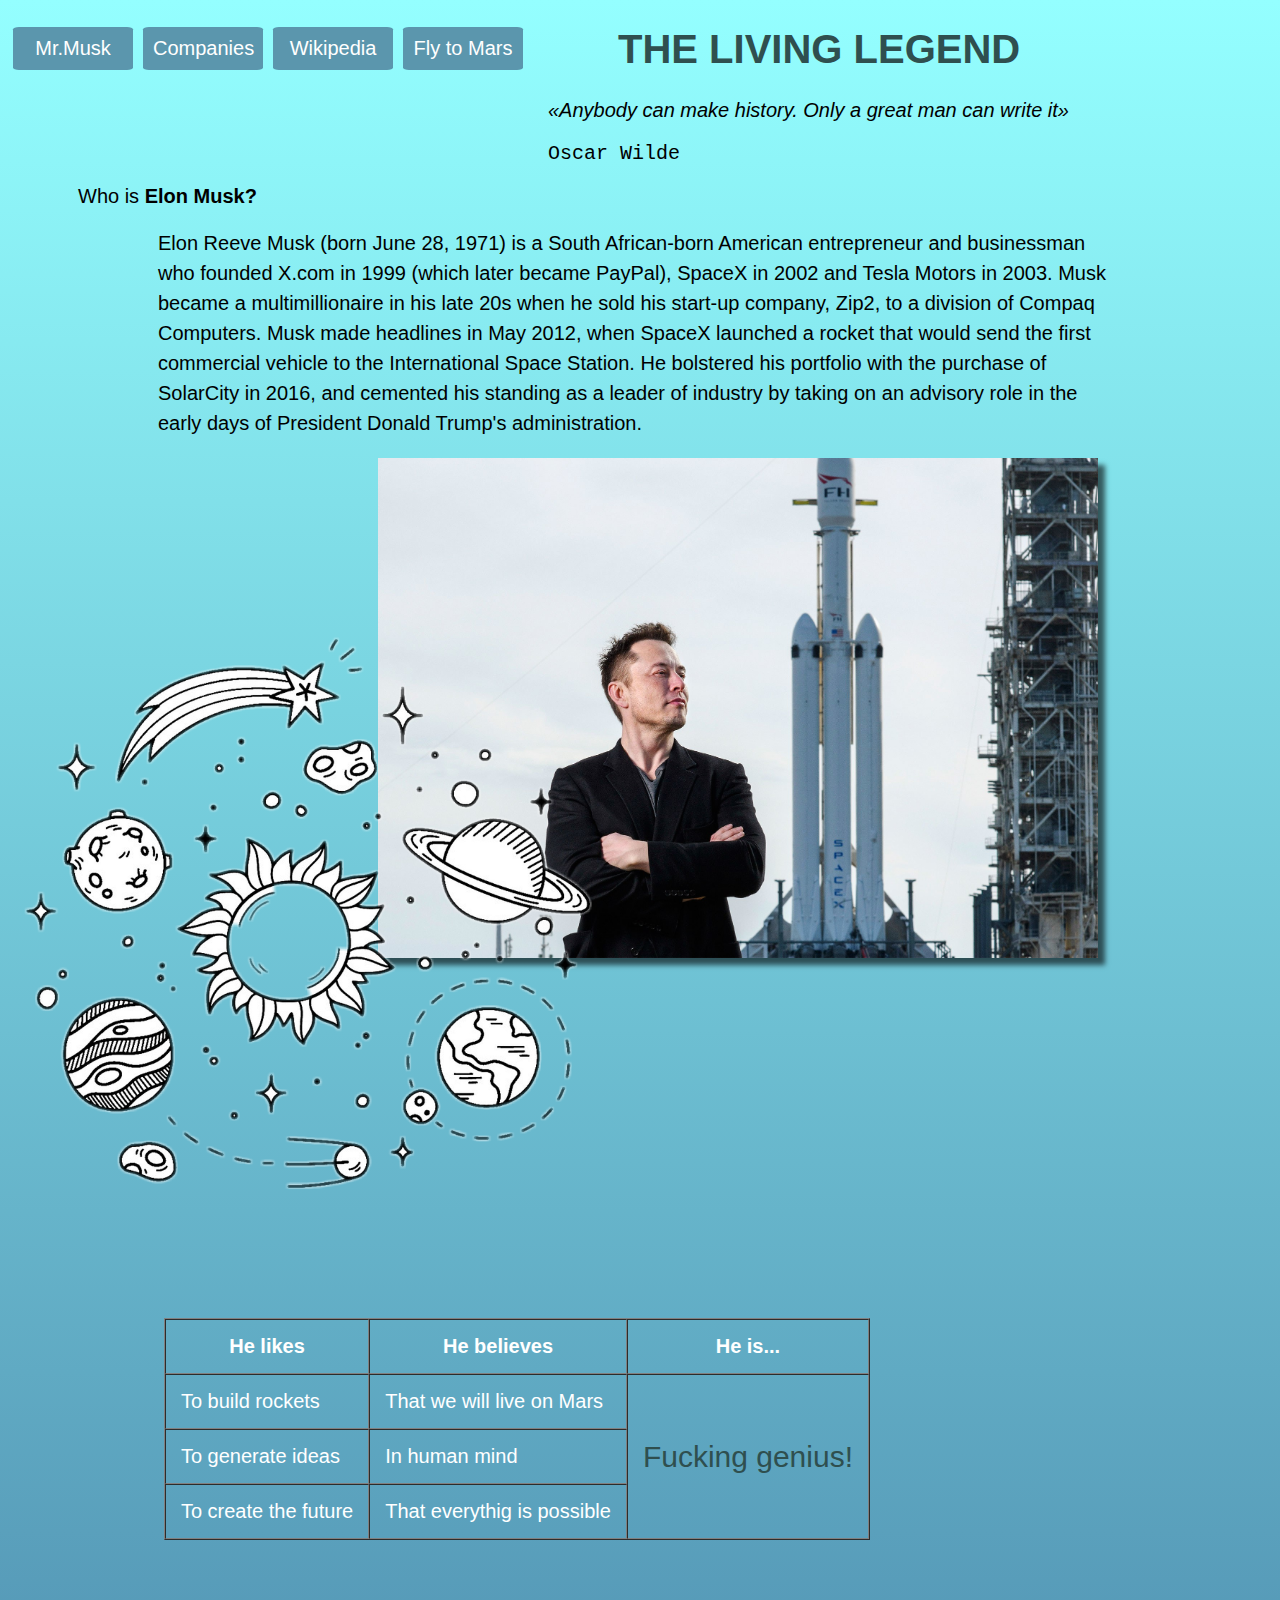
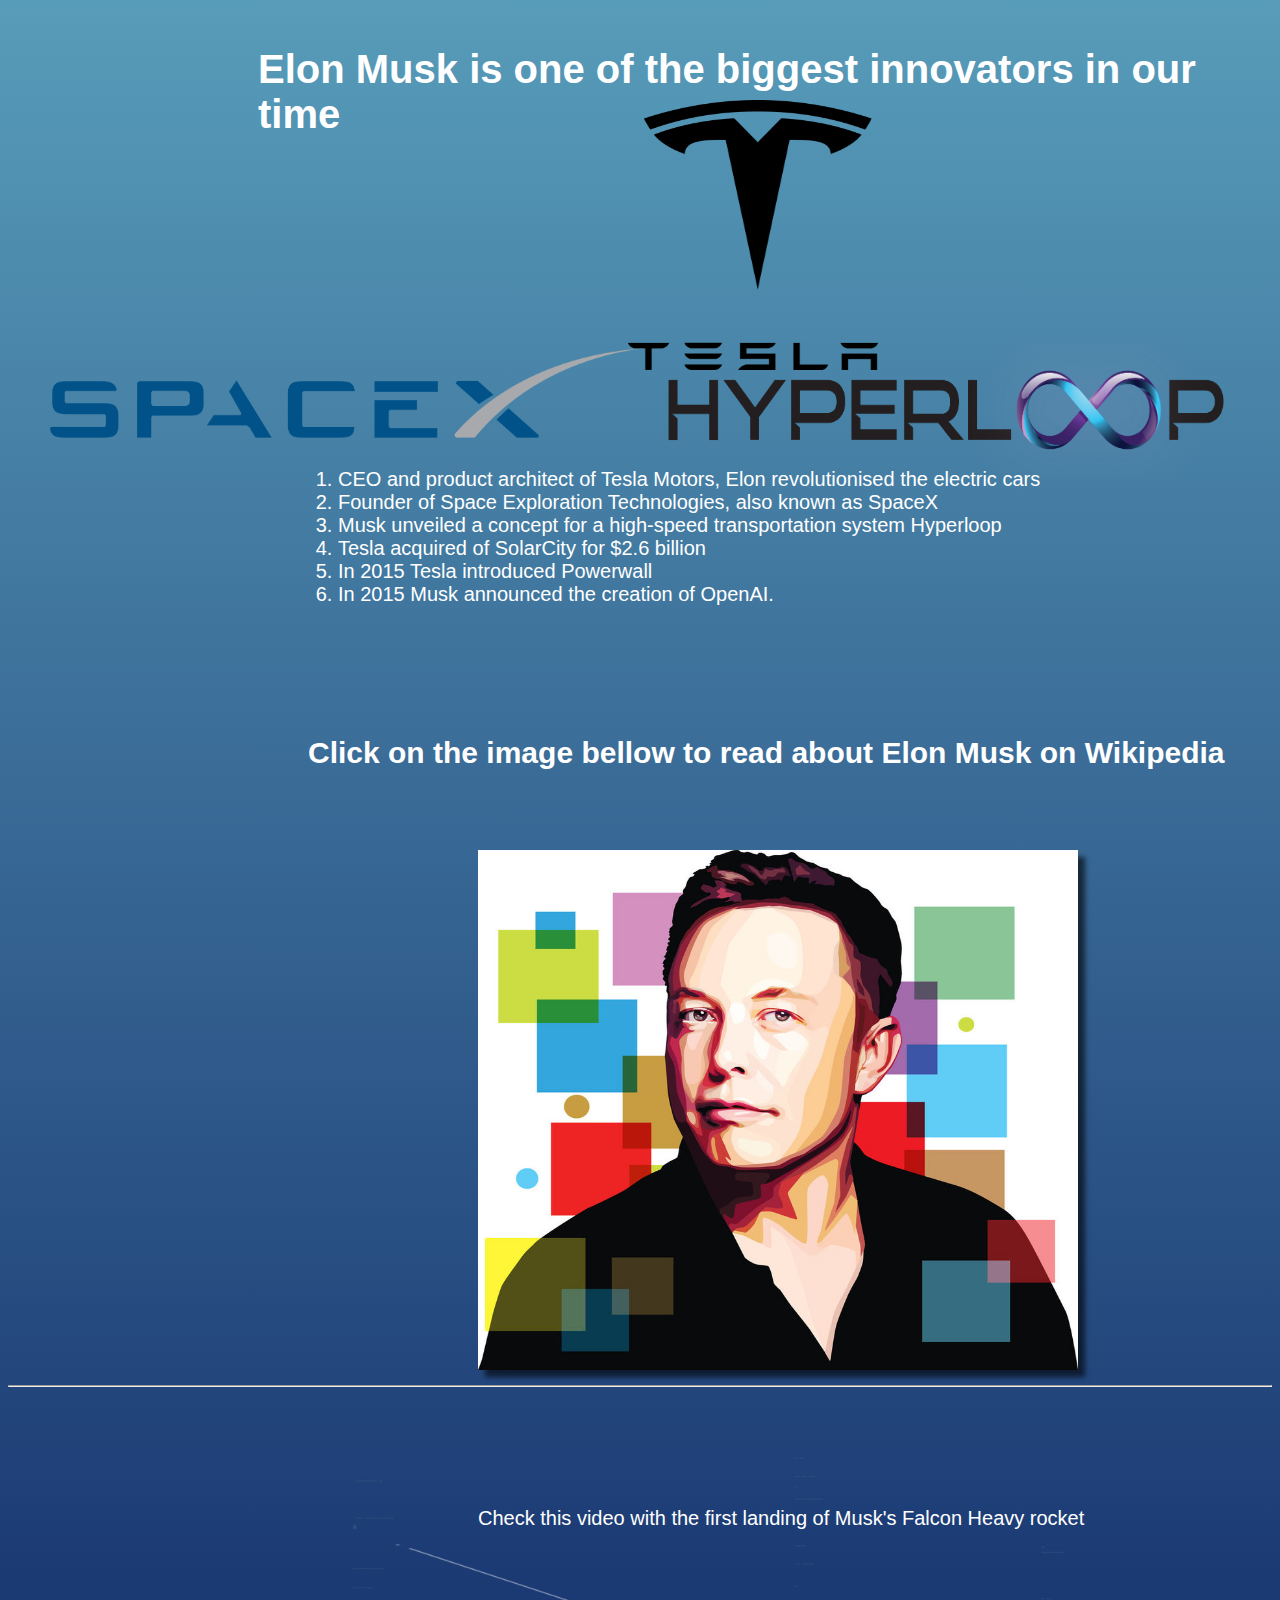
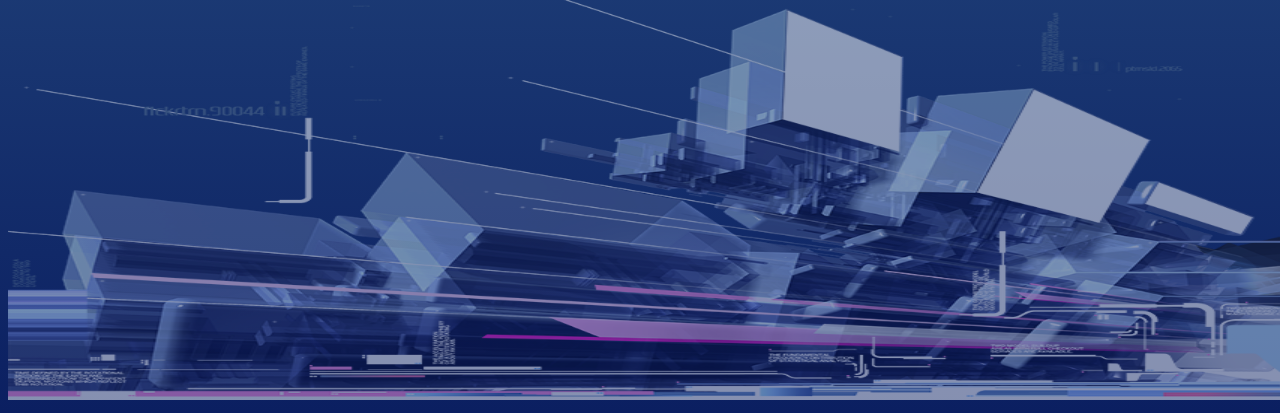
<file: index.html>
<!DOCTYPE html>
<html lang="en">
<head>
    <meta charset="UTF-8">
    <meta name="viewport" content="width=device-width, initial-scale=1.0">
    <meta http-equiv="X-UA-Compatible" content="ie=edge">
    <link rel="stylesheet" href="./styles/main.css"/>
    <title>Elon Musk</title>
</head>
<body>
    <header">
        <nav class="main-nav">
            <ul class="site-navigation">
                <li class="site-item">
                    <a href="#musk">Mr.Musk</a>
                </li>
                <li class="site-item">
                    <a href="#companies">Companies</a>
                </li>
                <li class="site-item">
                    <a href="#wiki">Wikipedia</a>
                </li>
                <li class="site-item">
                    <a href="registration.html" target="_blank">Fly to Mars</a>
                </li>
        </ul>
        </nav>
        <h1 class="large-name">The living legend</h1>
        <blockquote>
            <p class="quote">&laquo;Anybody can make history. Only a great man can write it&raquo;</p>
            <p class="author">Oscar Wilde</p>
        </blockquote>
    </header>
    <main>
        <section class="short-biography">
            <article class="biography">
                <p class="who-is" id="musk" >Who is <b>Elon Musk?</b></p>
                <p class="about-musk">
                    Elon Reeve Musk (born June 28, 1971) is a South African-born American entrepreneur and businessman who founded X.com in 1999 (which later became PayPal), SpaceX in 2002 and Tesla Motors in 2003. Musk became a multimillionaire in his late 20s when he sold his start-up company, Zip2, to a division of Compaq Computers. Musk made headlines in May 2012, when SpaceX launched a rocket that would send the first commercial vehicle to the International Space Station. He bolstered his portfolio with the purchase of SolarCity in 2016, and cemented his standing as a leader of industry by taking on an advisory role in the early days of President Donald Trump's administration.
                </p>
            </article>
        </section>
        <section class="achievements">
        <!--Main image of Elon Musk-->
            <img class="musk-image" src="./images/elon-musk.jpg" width="720" height="500" alt="image of Elon Musk" title="Elon Musk">
            <img class="stars" src="./images/stars.png" alt="image of stars">
            <h2 class="achievements-names" id="companies">Elon Musk is one of the biggest innovators in our time</h2>
            <ol class="achievements-list">
                <li class="list-item">CEO and product architect of Tesla Motors, Elon revolutionised the electric cars</li>
                <li class="list-item">Founder of Space Exploration Technologies, also known as SpaceX</li>
                <li class="list-item">Musk unveiled a concept for a high-speed transportation system Hyperloop</li>
                <li class="list-item">Tesla acquired of SolarCity for $2.6 billion</li>
                <li class="list-item">In 2015 Tesla introduced Powerwall</li>
                <li class="list-item">In 2015 Musk announced the creation of OpenAI.</li>
            </ol>
        <!--Musk's companies images-->
            <div id ="companies-musk">
                <img class="tesla-symbol" src="./images/tesla.png" alt="Tesla symbol" title="Tesla" width="250" height="270">
                <img class="spacex-symbol" src="./images/spacex.png" alt="SpaceX symbol" title="SpaceX" width="600" height="400">
                <img class="hyperloop-symbol" src="./images/hyperloop.png" alt="Hyperloop symbol" title="Hyperloop" width="620"    height="140">
            </div>
        <!--Click on image of Elon Musk Wikipedia-->
            <h3 class="more-info" id="wiki">Click on the image bellow to read about Elon Musk on Wikipedia</h3>
            <a href="https://en.wikipedia.org/wiki/Elon_Musk" target="_blank">
                <img class="click-image" src="./images/musk-portrait.jpg" alt="portrait of Elon Musk" width="600" height="520">
            </a>
        </section>
        <!--Funny table about Elon Musk-->
        <section class="funny-table">
            <table border = "1" cellspacing="0" cellpadding="15" class="musk-table">
                <thead class="table-name">
                    <tr>
                        <th>
                            He likes
                        </th>
                        <th>
                            He believes
                        </th>
                        <th>
                            He is...
                        </th>
                    </tr>
                </thead>
                <tbody>
                    <tr>
                        <td>
                            To build rockets
                        </td>
                        <td>
                            That we will live on Mars
                        </td>
                        <td class="genius" rowspan="3">
                            Fucking genius!
                        </td>
                    </tr>
                    <tr>
                        <td>
                            To generate ideas
                        </td>
                        <td>
                            In human mind
                        </td>
                    </tr>
                    <tr>
                        <td>
                            To create the future
                        </td>
                        <td>
                            That everythig is possible
                        </td>
                    </tr>
                </tbody>
            </table>
        </section>
    </main>
    <footer>
        <hr>
        <p class="about-video">Check this video with the first landing of Musk's Falcon Heavy rocket</p>
        <img class="future" src="./images/future.png" alt="Image of the future" title="Future" width="1500" height="550">
            <div class="video">
                <iframe width="600" height="345" src="https://www.youtube.com/embed/l5I8jaMsHYk" frameborder="0" allow="accelerometer; autoplay; encrypted-media; gyroscope; picture-in-picture" allowfullscreen></iframe>
            </div>
    </footer>
</body>
</html>
</file>
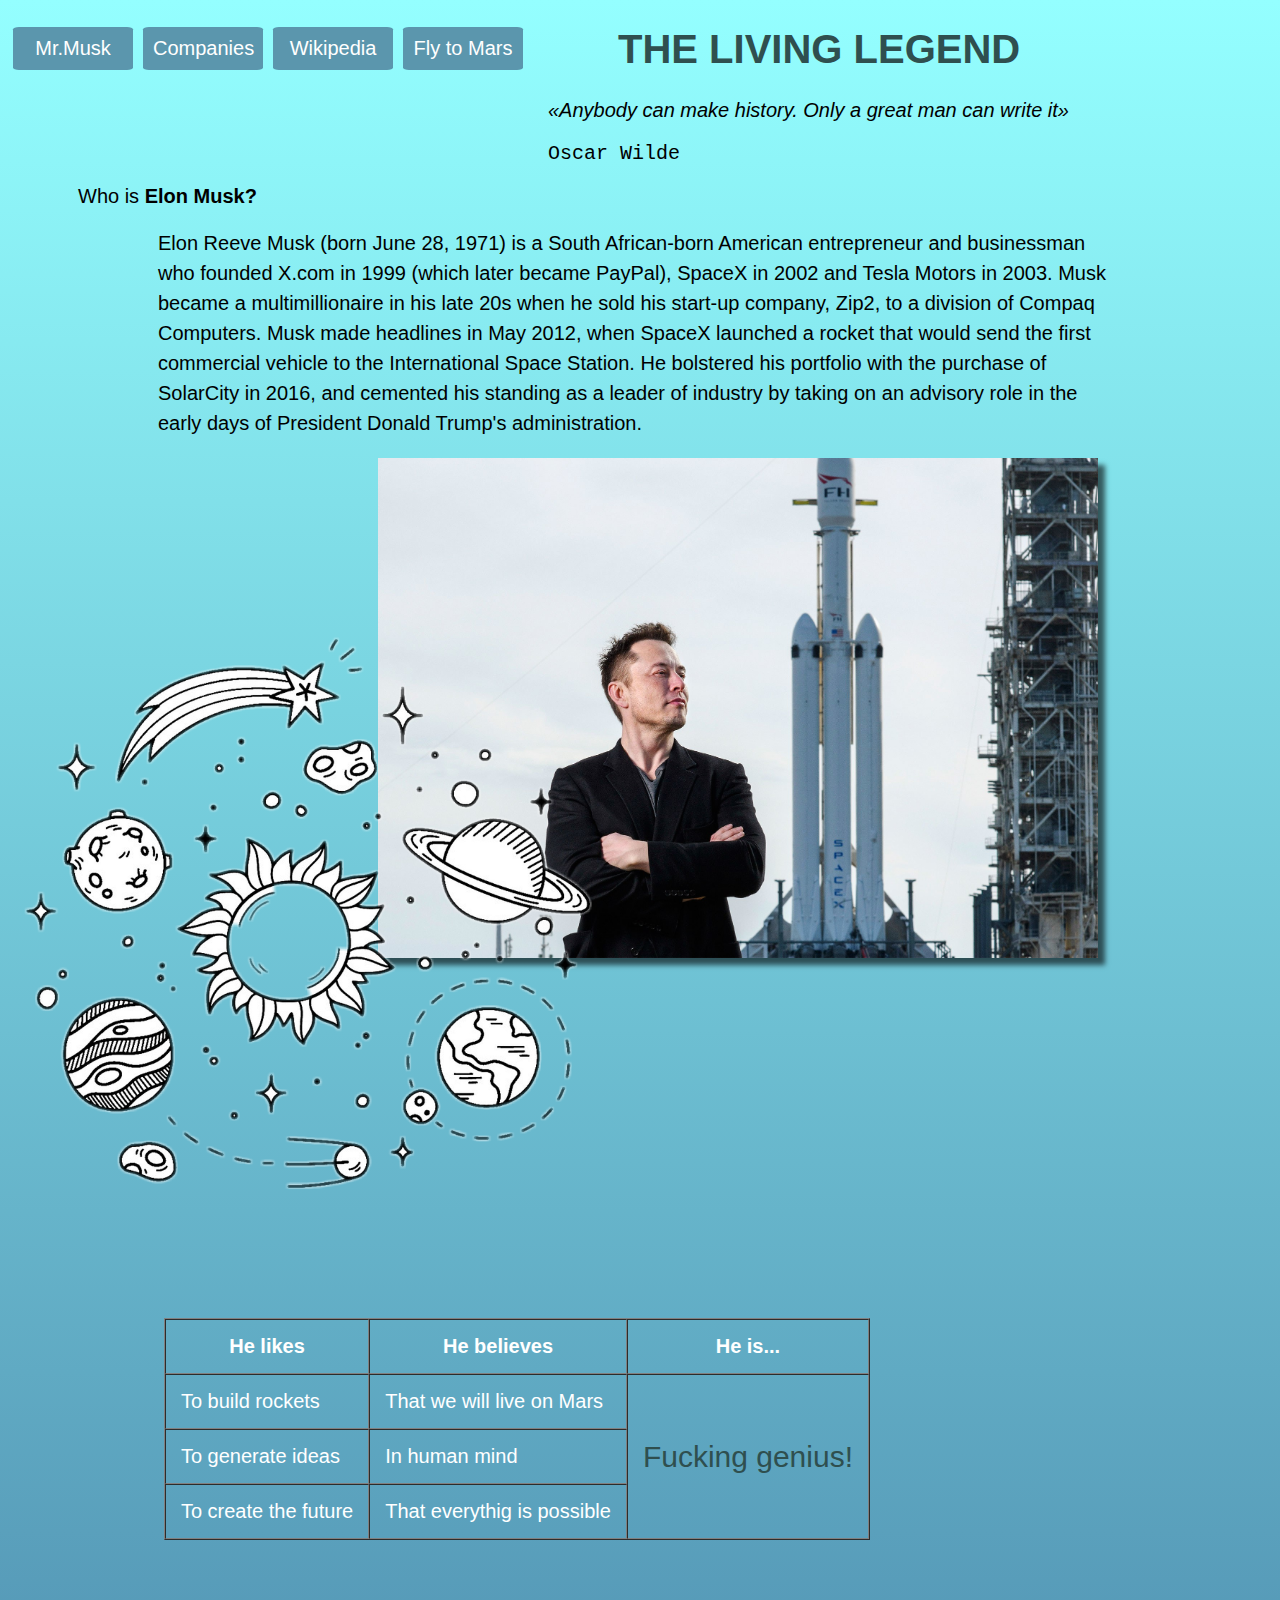
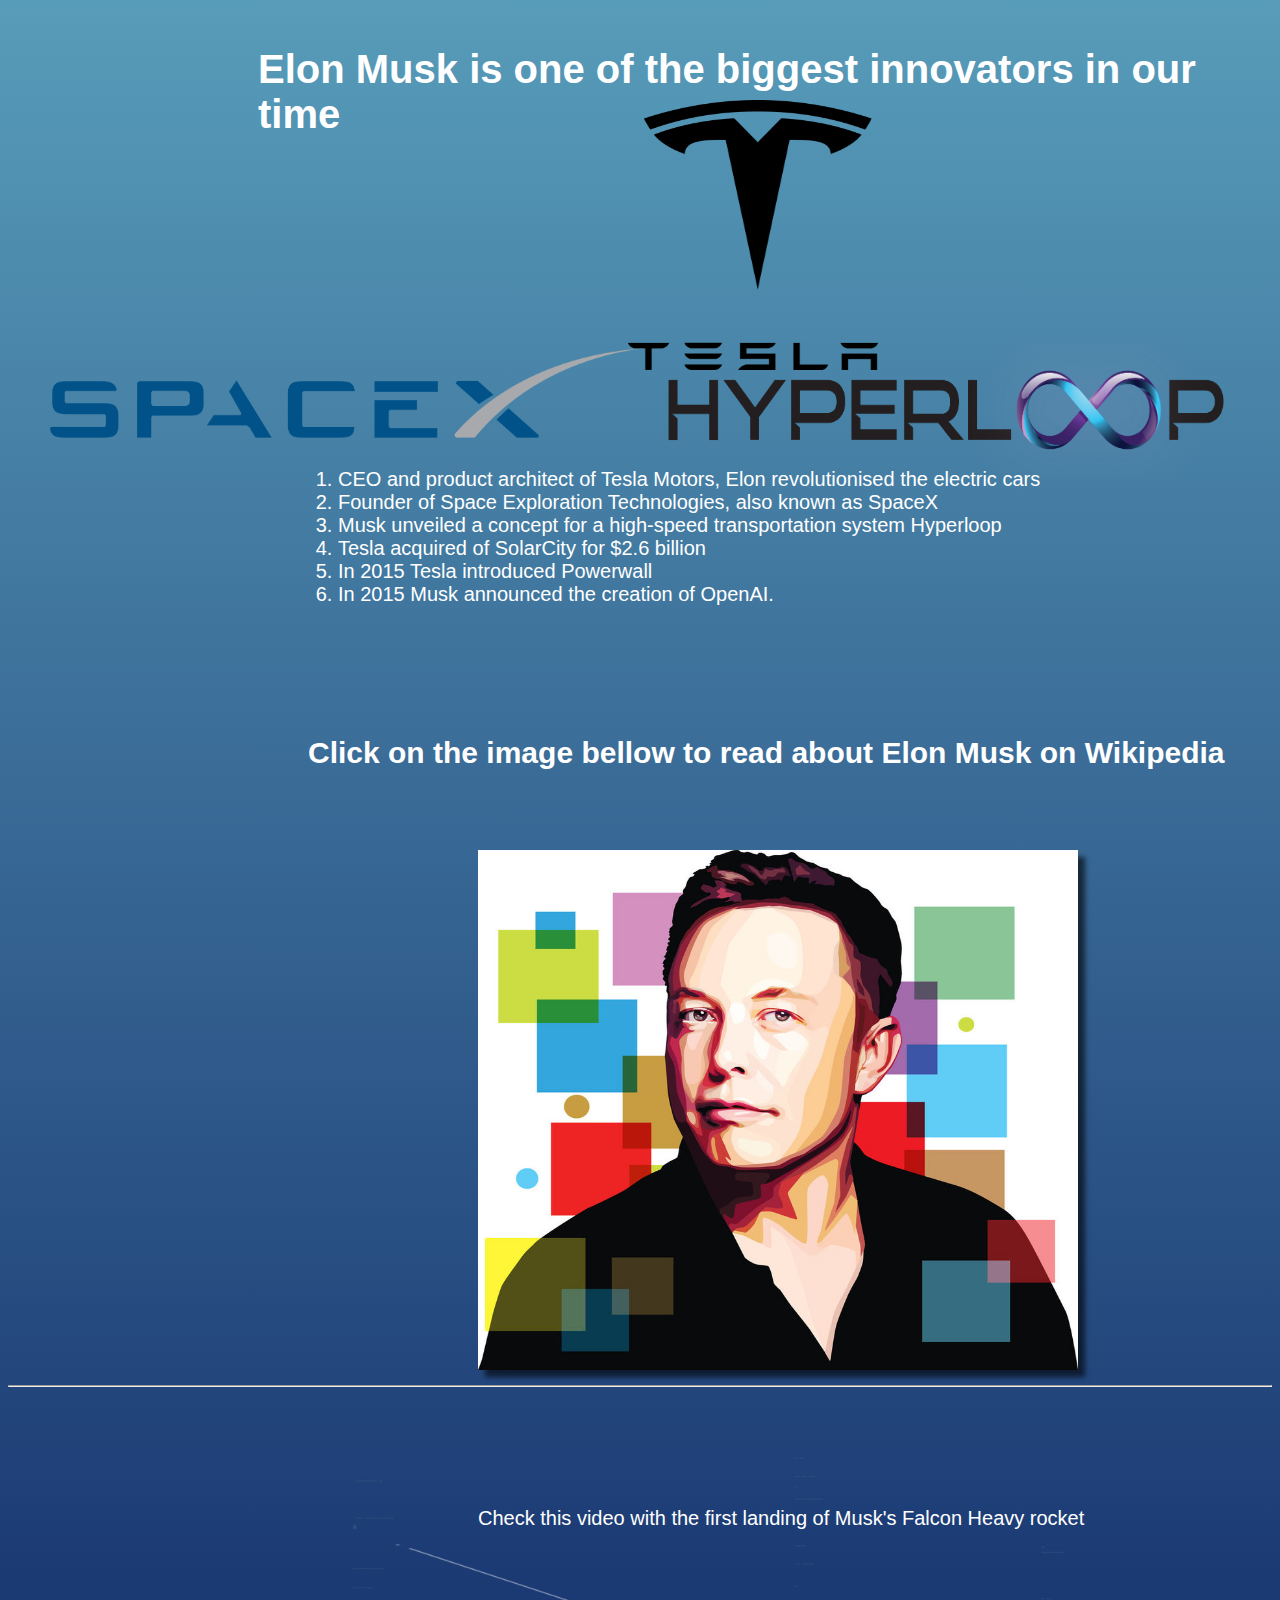
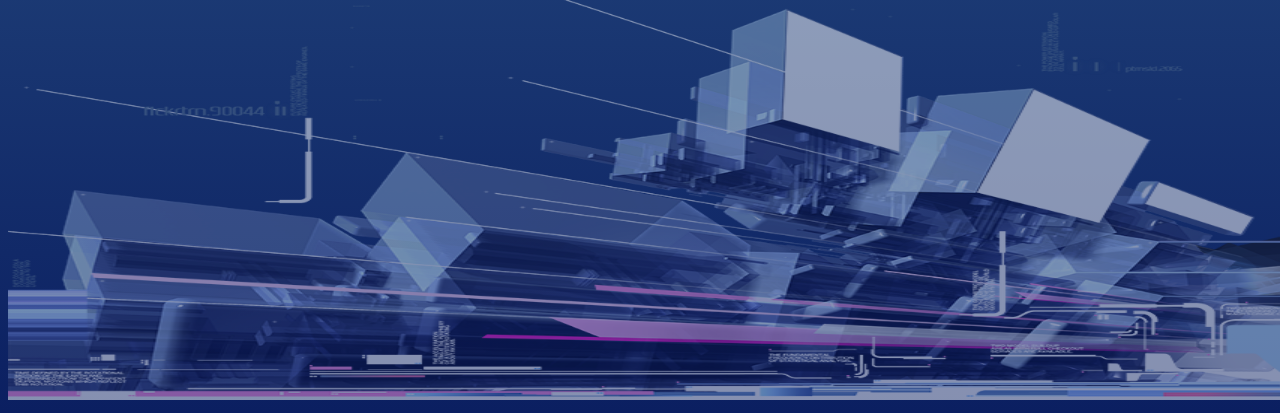
<file: elon-musk/index.html>
<!DOCTYPE html>
<html lang="en">
<head>
    <meta charset="UTF-8">
    <meta name="viewport" content="width=device-width, initial-scale=1.0">
    <meta http-equiv="X-UA-Compatible" content="ie=edge">
    <link rel="stylesheet" href="./styles/main.css"/>
    <title>Elon Musk</title>
</head>
<body>
    <header">
        <nav class="main-nav">
            <ul class="site-navigation">
                <li class="site-item">
                    <a href="#musk">Mr.Musk</a>
                </li>
                <li class="site-item">
                    <a href="#companies">Companies</a>
                </li>
                <li class="site-item">
                    <a href="#wiki">Wikipedia</a>
                </li>
                <li class="site-item">
                    <a href="registration.html" target="_blank">Fly to Mars</a>
                </li>
        </ul>
        </nav>
        <h1 class="large-name">The living legend</h1>
        <blockquote>
            <p class="quote">&laquo;Anybody can make history. Only a great man can write it&raquo;</p>
            <p class="author">Oscar Wilde</p>
        </blockquote>
    </header>
    <main>
        <section class="short-biography">
            <article class="biography">
                <p class="who-is" id="musk" >Who is <b>Elon Musk?</b></p>
                <p class="about-musk">
                    Elon Reeve Musk (born June 28, 1971) is a South African-born American entrepreneur and businessman who founded X.com in 1999 (which later became PayPal), SpaceX in 2002 and Tesla Motors in 2003. Musk became a multimillionaire in his late 20s when he sold his start-up company, Zip2, to a division of Compaq Computers. Musk made headlines in May 2012, when SpaceX launched a rocket that would send the first commercial vehicle to the International Space Station. He bolstered his portfolio with the purchase of SolarCity in 2016, and cemented his standing as a leader of industry by taking on an advisory role in the early days of President Donald Trump's administration.
                </p>
            </article>
        </section>
        <section class="achievements">
        <!--Main image of Elon Musk-->
            <img class="musk-image" src="./images/elon-musk.jpg" width="720" height="500" alt="image of Elon Musk" title="Elon Musk">
            <img class="stars" src="./images/stars.png" alt="image of stars">
            <h2 class="achievements-names" id="companies">Elon Musk is one of the biggest innovators in our time</h2>
            <ol class="achievements-list">
                <li class="list-item">CEO and product architect of Tesla Motors, Elon revolutionised the electric cars</li>
                <li class="list-item">Founder of Space Exploration Technologies, also known as SpaceX</li>
                <li class="list-item">Musk unveiled a concept for a high-speed transportation system Hyperloop</li>
                <li class="list-item">Tesla acquired of SolarCity for $2.6 billion</li>
                <li class="list-item">In 2015 Tesla introduced Powerwall</li>
                <li class="list-item">In 2015 Musk announced the creation of OpenAI.</li>
            </ol>
        <!--Musk's companies images-->
            <div id ="companies-musk">
                <img class="tesla-symbol" src="./images/tesla.png" alt="Tesla symbol" title="Tesla" width="250" height="270">
                <img class="spacex-symbol" src="./images/spacex.png" alt="SpaceX symbol" title="SpaceX" width="600" height="400">
                <img class="hyperloop-symbol" src="./images/hyperloop.png" alt="Hyperloop symbol" title="Hyperloop" width="620"    height="140">
            </div>
        <!--Click on image of Elon Musk Wikipedia-->
            <h3 class="more-info" id="wiki">Click on the image bellow to read about Elon Musk on Wikipedia</h3>
            <a href="https://en.wikipedia.org/wiki/Elon_Musk" target="_blank">
                <img class="click-image" src="./images/musk-portrait.jpg" alt="portrait of Elon Musk" width="600" height="520">
            </a>
        </section>
        <!--Funny table about Elon Musk-->
        <section class="funny-table">
            <table border = "1" cellspacing="0" cellpadding="15" class="musk-table">
                <thead class="table-name">
                    <tr>
                        <th>
                            He likes
                        </th>
                        <th>
                            He believes
                        </th>
                        <th>
                            He is...
                        </th>
                    </tr>
                </thead>
                <tbody>
                    <tr>
                        <td>
                            To build rockets
                        </td>
                        <td>
                            That we will live on Mars
                        </td>
                        <td class="genius" rowspan="3">
                            Fucking genius!
                        </td>
                    </tr>
                    <tr>
                        <td>
                            To generate ideas
                        </td>
                        <td>
                            In human mind
                        </td>
                    </tr>
                    <tr>
                        <td>
                            To create the future
                        </td>
                        <td>
                            That everythig is possible
                        </td>
                    </tr>
                </tbody>
            </table>
        </section>
    </main>
    <footer>
        <hr>
        <p class="about-video">Check this video with the first landing of Musk's Falcon Heavy rocket</p>
        <img class="future" src="./images/future.png" alt="Image of the future" title="Future" width="1500" height="550">
            <div class="video">
                <iframe width="600" height="345" src="https://www.youtube.com/embed/l5I8jaMsHYk" frameborder="0" allow="accelerometer; autoplay; encrypted-media; gyroscope; picture-in-picture" allowfullscreen></iframe>
            </div>
    </footer>
</body>
</html>
</file>
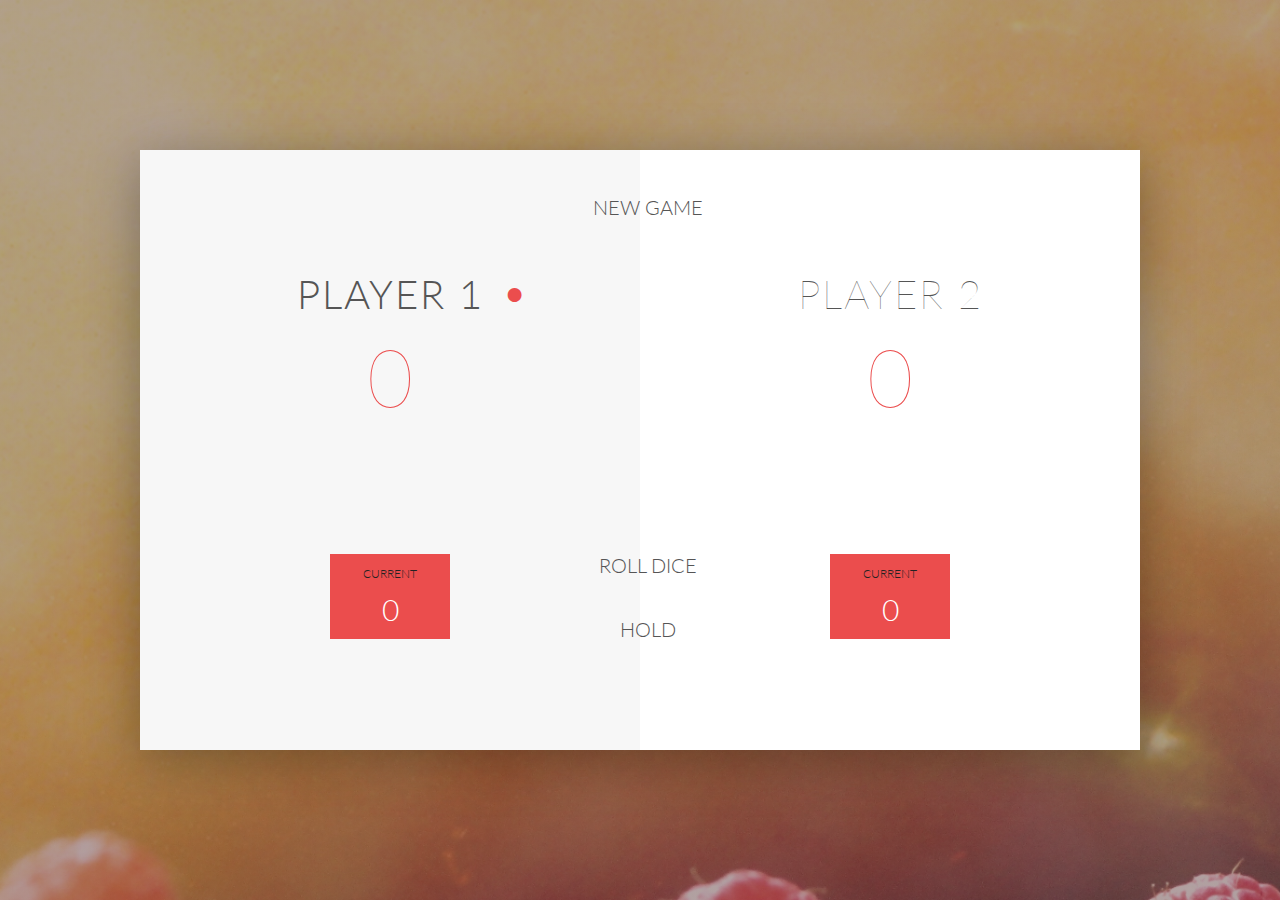
<file: game/index.html>
<!DOCTYPE html>
<html lang="en">
    <head>
        <meta charset="UTF-8">
        <link href="https://fonts.googleapis.com/css?family=Lato:100,300,600" rel="stylesheet" type="text/css">
        <link href="http://code.ionicframework.com/ionicons/2.0.1/css/ionicons.min.css" rel="stylesheet" type="text/css">
        <link type="text/css" rel="stylesheet" href="style.css">
        
        <title>Pig Game</title>
    </head>

    <body>
        <div class="wrapper clearfix">
            <div class="player-0-panel active">
                <div class="player-name" id="name-0">Player 1</div>
                <div class="player-score" id="score-0">43</div>
                <div class="player-current-box">
                    <div class="player-current-label">Current</div>
                    <div class="player-current-score" id="current-0">11</div>
                </div>
            </div>
            
            <div class="player-1-panel">
                <div class="player-name" id="name-1">Player 2</div>
                <div class="player-score" id="score-1">72</div>
                <div class="player-current-box">
                    <div class="player-current-label">Current</div>
                    <div class="player-current-score" id="current-1">0</div>
                </div>
            </div>
            
            <button class="btn-new"><i class="ion-ios-plus-outline"></i>New game</button>
            <button class="btn-roll"><i class="ion-ios-loop"></i>Roll dice</button>
            <button class="btn-hold"><i class="ion-ios-download-outline"></i>Hold</button>
            
            <img src="dice-5.png" alt="Dice" class="dice">
        </div>
        
        <script src="app.js"></script>
    </body>
</html>
</file>
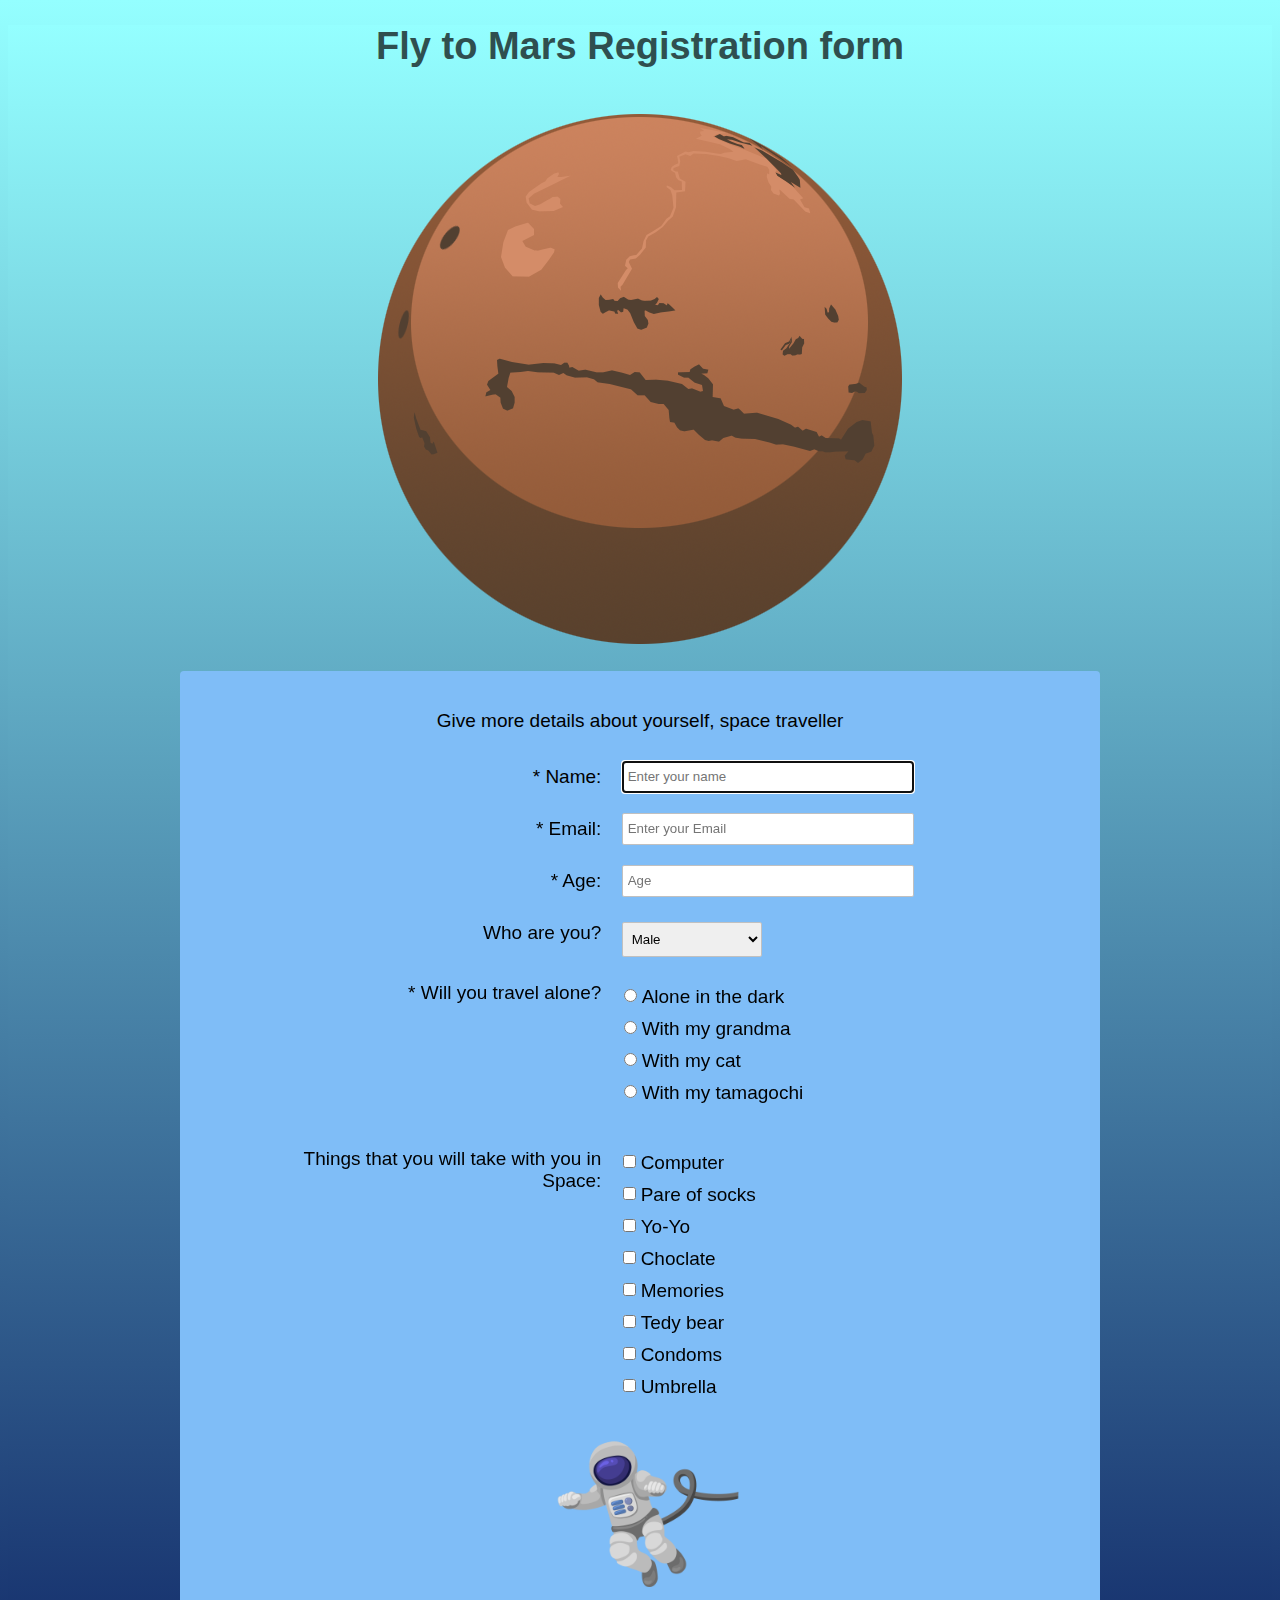
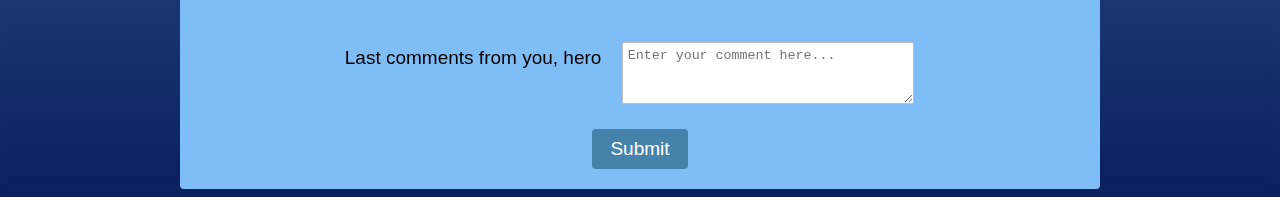
<file: registration.html>
<!DOCTYPE html>
<html lang="en">
<head>
    <meta charset="UTF-8">
    <meta name="viewport" content="width=device-width, initial-scale=1.0">
    <meta http-equiv="X-UA-Compatible" content="ie=edge">
    <title>Registration form</title>
    <link rel="stylesheet" href="./styles/registration.css">
</head>
<body>
    <h1 id="title">Fly to Mars Registration form</h1>
        <img class="mars-image" src="./images/mars.png" alt="Image of Mars" title="Mars">
        <div id="form-outer">
            <p id="description">
                Give more details about yourself, space traveller
           </p>
          <form id="survey-form" action="thanks.html" method="GET"">
            <div class="rowTab">
                <div class="labels">
                    <label id="name-label" for="name">* Name: </label>
            </div>
            <div class="rightTab">
                <input autofocus type="text" name="name" id="name" class="input-field" placeholder="Enter your name" required>
            </div>
            </div>
            <div class="rowTab">
                <div class="labels">
                    <label id="email-label" for="email">* Email: </label>
                </div>
            <div class="rightTab">
                <input type="email" name="email" id="email" class="input-field" required placeholder="Enter your Email">
            </div>
            </div>
            <div class="rowTab">
                <div class="labels">
                    <label id="number-label" for="age">* Age: </label>
                </div>
            <div class="rightTab">
                <input type="number" name="age" id="number" min="1" max="125" class="input-field" placeholder="Age">
            </div>
            </div>
            <div class="rowTab">
                <div class="labels">
                    <label for="currentPos">Who are you?</label>
              </div>
            <div class="rightTab">
                <select id="dropdown" name="currentPos" class="dropdown">
                    <option disabled value>Select an option</option>
                    <option  value="student">Male</option>
                    <option value="job">Female</option>
                    <option value="learner">Alien</option>
                    <option value="preferNo">Hipster</option>
                    <option value="other">Other</option>
                </select>
            </div>
            </div>
            <div class="rowTab">
                <div class="labels">
                    <label for="userRating">* Will you travel alone?</label>
                </div>
            <div class="rightTab">
                <ul style="list-style: none;">
                    <li class="radio"><label>Alone in the dark<input name="radio-buttons" value="1"  type="radio" class="userRatings" ></label></li>
                    <li class="radio"><label>With my grandma<input name="radio-buttons" value="2"  type="radio" class="userRatings" ></label></li>
                    <li class="radio"><label>With my cat<input name="radio-buttons" value="3"  type="radio" class="userRatings" ></label></li>
                    <li class="radio"><label>With my tamagochi<input name="radio-buttons" value="3"  type="radio" class="userRatings" ></label></li>
                </ul>
            </div>
            </div>
            <div class="rowTab">
                <div class="labels">
                    <label for="preferences">Things that you will take with you in Space:<br></label>
                </div>
            <div class="rightTab">
                <ul id="preferences" style="list-style: none;">
                    <li class="checkbox"><label><input name="prefer" value="1" type="checkbox" class="userRatings">Computer</label></li>
                    <li class="checkbox"><label><input name="prefer" value="2" type="checkbox" class="userRatings">Pare of socks</label></li>
                    <li class="checkbox"><label><input name="prefer" value="3" type="checkbox" class="userRatings">Yo-Yo</label></li>
                    <li class="checkbox"><label><input name="prefer" value="4" type="checkbox" class="userRatings">Choclate</label></li>
                    <li class="checkbox"><label><input name="prefer" value="5" type="checkbox" class="userRatings">Memories</label></li>
                    <li class="checkbox"><label><input name="prefer" value="6" type="checkbox" class="userRatings">Tedy bear</label></li>
                    <li class="checkbox"><label><input name="prefer" value="7" type="checkbox" class="userRatings">Condoms</label></li>
                    <li class="checkbox"><label><input name="prefer" value="8" type="checkbox" class="userRatings">Umbrella</label></li>
                </ul>
            </div>
            </div>
            <img src="./images/astro.png" alt="astronaut in Space" height="200" width="200">
            <div class="rowTab">
                <div class="labels">
                    <label for="comments">Last comments from you, hero</label>
                </div>
            <div class="rightTab">
                <textarea id="comments" class="input-field" style="height:50px;resize:vertical;" name="comment" placeholder="Enter your comment here..."></textarea>
            </div>
            </div>
                <button id="submit" type="submit">Submit</button>
          </form>
        </div>
    </body>
</html>
</file>
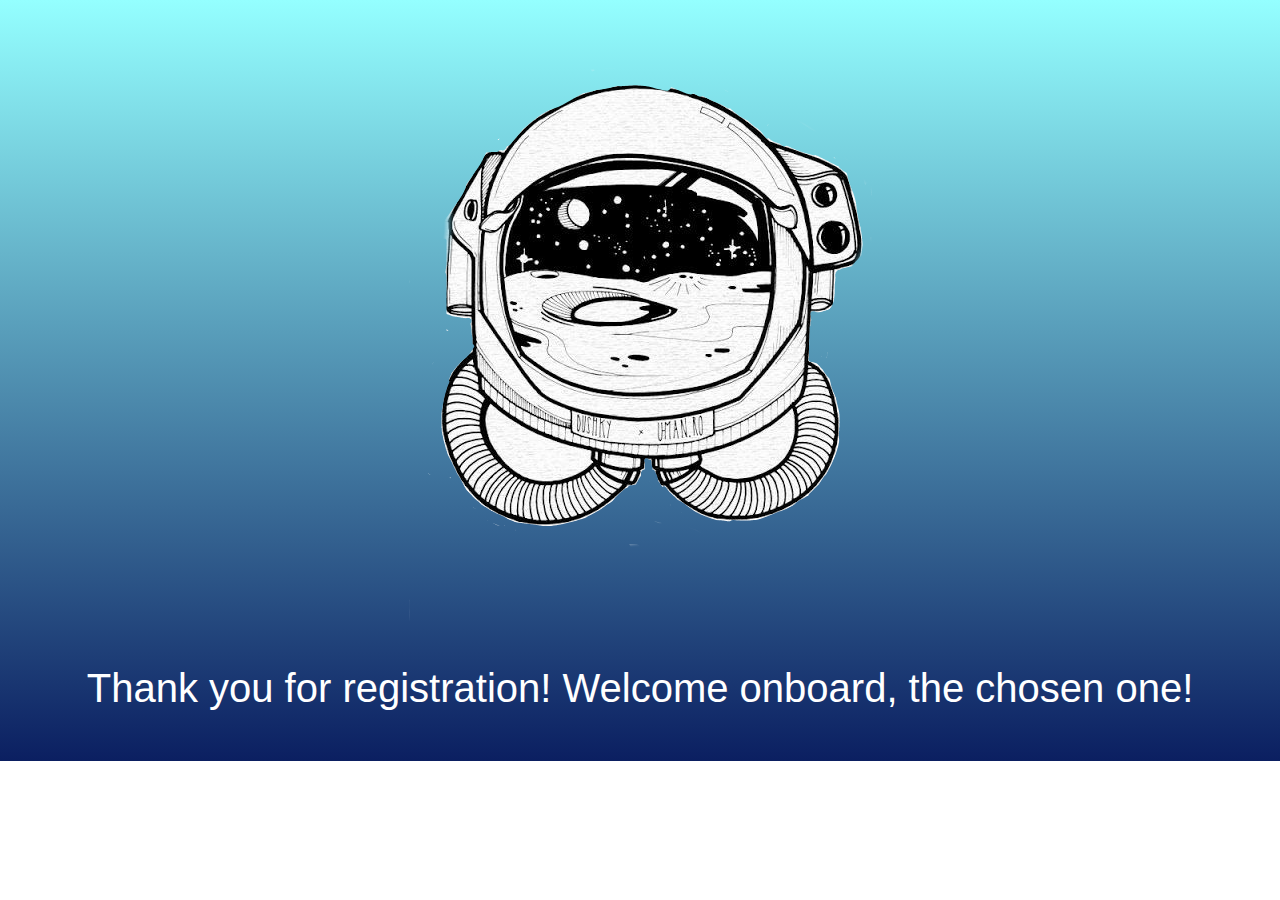
<file: thanks.html>
<!DOCTYPE html>
<html lang="en">
<head>
    <link rel="stylesheet" href="./styles/thanks.css">
    <meta charset="UTF-8">
    <meta name="viewport" content="width=device-width, initial-scale=1.0">
    <meta http-equiv="X-UA-Compatible" content="ie=edge">
    <title>Thank you</title>
</head>
<body>
    <img src="./images/spaceman.png" alt="Image os space helmet">
    <p>Thank you for registration! Welcome onboard, the chosen one!</p>
</body>
</html>
</file>
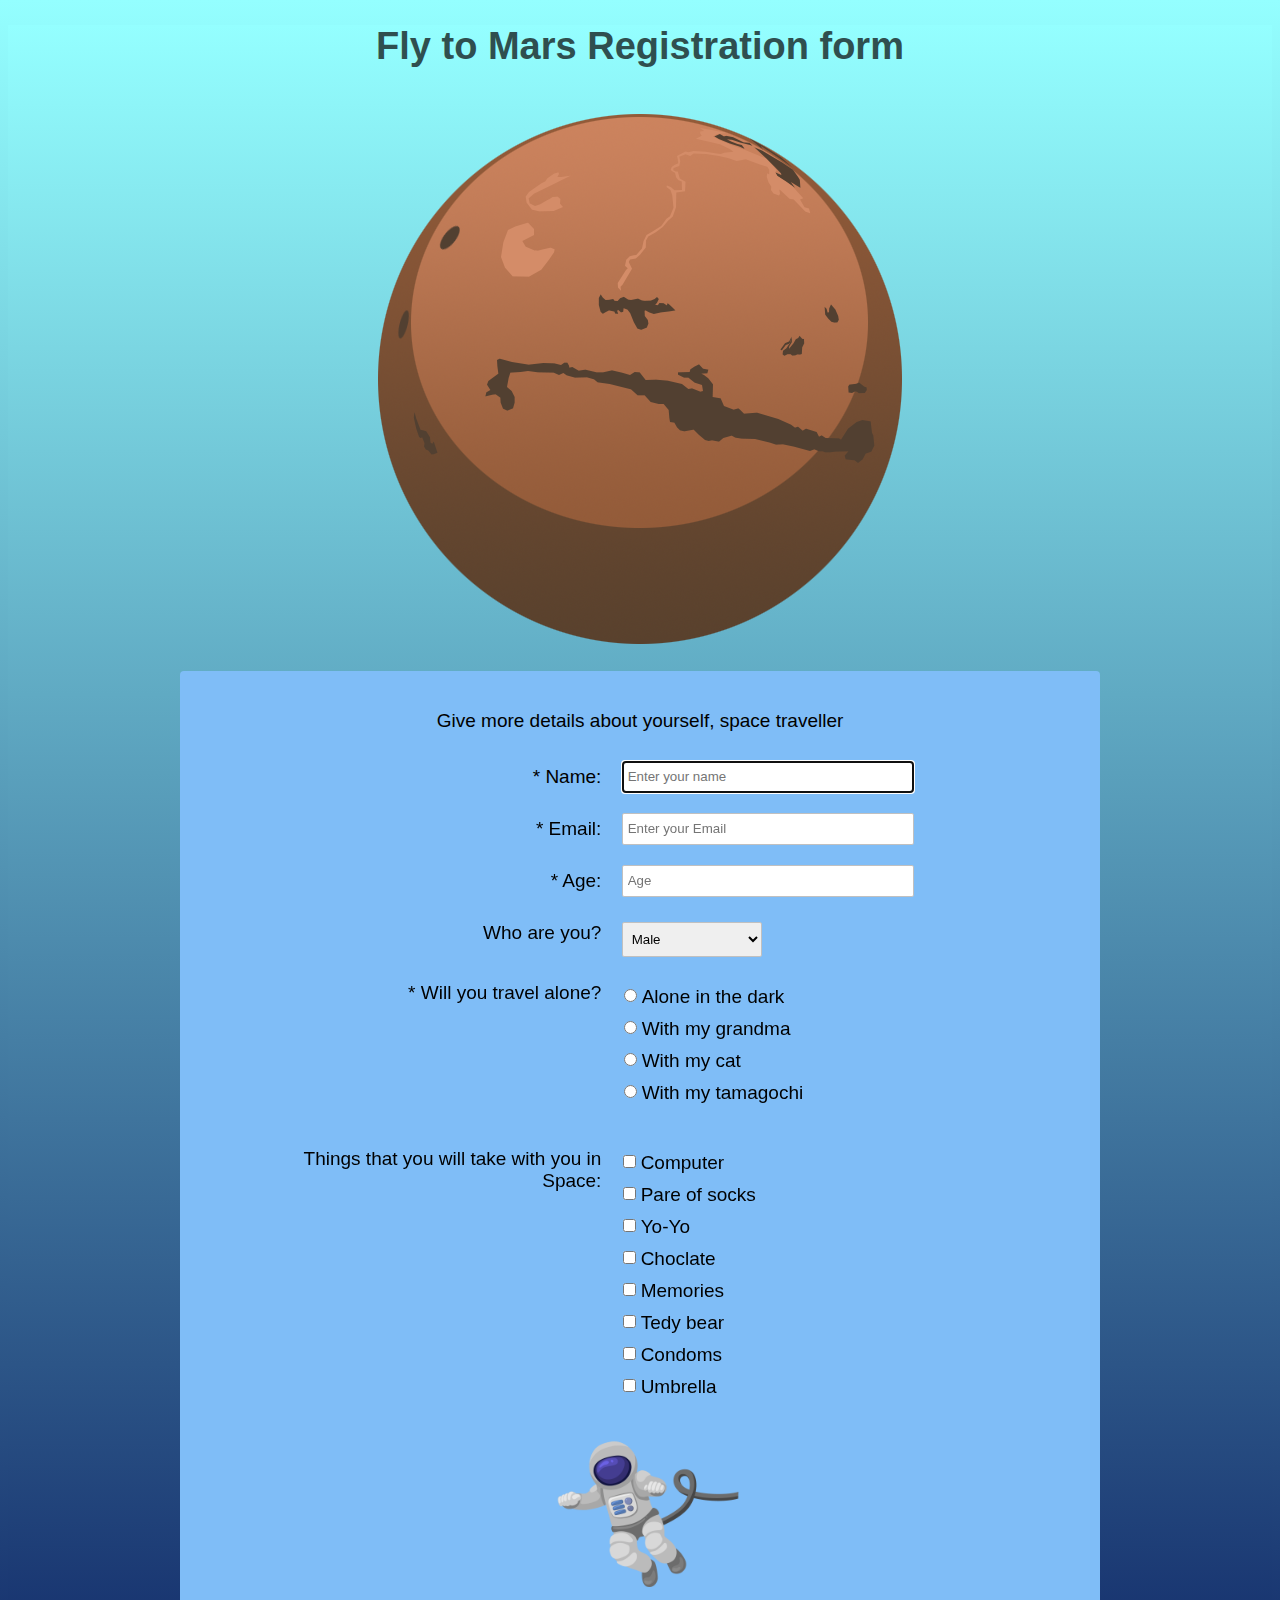
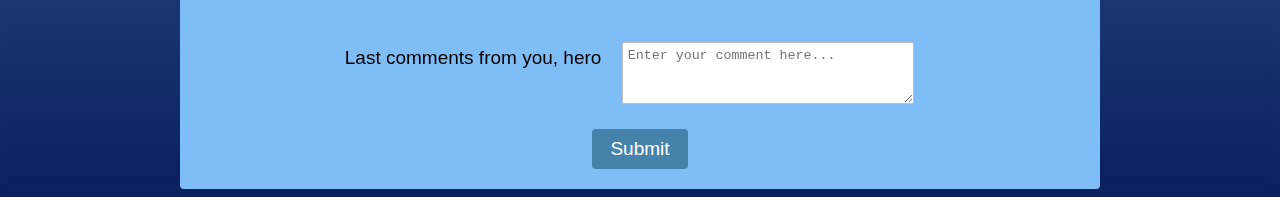
<file: elon-musk/registration.html>
<!DOCTYPE html>
<html lang="en">
<head>
    <meta charset="UTF-8">
    <meta name="viewport" content="width=device-width, initial-scale=1.0">
    <meta http-equiv="X-UA-Compatible" content="ie=edge">
    <title>Registration form</title>
    <link rel="stylesheet" href="./styles/registration.css">
</head>
<body>
    <h1 id="title">Fly to Mars Registration form</h1>
        <img class="mars-image" src="./images/mars.png" alt="Image of Mars" title="Mars">
        <div id="form-outer">
            <p id="description">
                Give more details about yourself, space traveller
           </p>
          <form id="survey-form" action="thanks.html" method="GET"">
            <div class="rowTab">
                <div class="labels">
                    <label id="name-label" for="name">* Name: </label>
            </div>
            <div class="rightTab">
                <input autofocus type="text" name="name" id="name" class="input-field" placeholder="Enter your name" required>
            </div>
            </div>
            <div class="rowTab">
                <div class="labels">
                    <label id="email-label" for="email">* Email: </label>
                </div>
            <div class="rightTab">
                <input type="email" name="email" id="email" class="input-field" required placeholder="Enter your Email">
            </div>
            </div>
            <div class="rowTab">
                <div class="labels">
                    <label id="number-label" for="age">* Age: </label>
                </div>
            <div class="rightTab">
                <input type="number" name="age" id="number" min="1" max="125" class="input-field" placeholder="Age">
            </div>
            </div>
            <div class="rowTab">
                <div class="labels">
                    <label for="currentPos">Who are you?</label>
              </div>
            <div class="rightTab">
                <select id="dropdown" name="currentPos" class="dropdown">
                    <option disabled value>Select an option</option>
                    <option  value="student">Male</option>
                    <option value="job">Female</option>
                    <option value="learner">Alien</option>
                    <option value="preferNo">Hipster</option>
                    <option value="other">Other</option>
                </select>
            </div>
            </div>
            <div class="rowTab">
                <div class="labels">
                    <label for="userRating">* Will you travel alone?</label>
                </div>
            <div class="rightTab">
                <ul style="list-style: none;">
                    <li class="radio"><label>Alone in the dark<input name="radio-buttons" value="1"  type="radio" class="userRatings" ></label></li>
                    <li class="radio"><label>With my grandma<input name="radio-buttons" value="2"  type="radio" class="userRatings" ></label></li>
                    <li class="radio"><label>With my cat<input name="radio-buttons" value="3"  type="radio" class="userRatings" ></label></li>
                    <li class="radio"><label>With my tamagochi<input name="radio-buttons" value="3"  type="radio" class="userRatings" ></label></li>
                </ul>
            </div>
            </div>
            <div class="rowTab">
                <div class="labels">
                    <label for="preferences">Things that you will take with you in Space:<br></label>
                </div>
            <div class="rightTab">
                <ul id="preferences" style="list-style: none;">
                    <li class="checkbox"><label><input name="prefer" value="1" type="checkbox" class="userRatings">Computer</label></li>
                    <li class="checkbox"><label><input name="prefer" value="2" type="checkbox" class="userRatings">Pare of socks</label></li>
                    <li class="checkbox"><label><input name="prefer" value="3" type="checkbox" class="userRatings">Yo-Yo</label></li>
                    <li class="checkbox"><label><input name="prefer" value="4" type="checkbox" class="userRatings">Choclate</label></li>
                    <li class="checkbox"><label><input name="prefer" value="5" type="checkbox" class="userRatings">Memories</label></li>
                    <li class="checkbox"><label><input name="prefer" value="6" type="checkbox" class="userRatings">Tedy bear</label></li>
                    <li class="checkbox"><label><input name="prefer" value="7" type="checkbox" class="userRatings">Condoms</label></li>
                    <li class="checkbox"><label><input name="prefer" value="8" type="checkbox" class="userRatings">Umbrella</label></li>
                </ul>
            </div>
            </div>
            <img src="./images/astro.png" alt="astronaut in Space" height="200" width="200">
            <div class="rowTab">
                <div class="labels">
                    <label for="comments">Last comments from you, hero</label>
                </div>
            <div class="rightTab">
                <textarea id="comments" class="input-field" style="height:50px;resize:vertical;" name="comment" placeholder="Enter your comment here..."></textarea>
            </div>
            </div>
                <button id="submit" type="submit">Submit</button>
          </form>
        </div>
    </body>
</html>
</file>
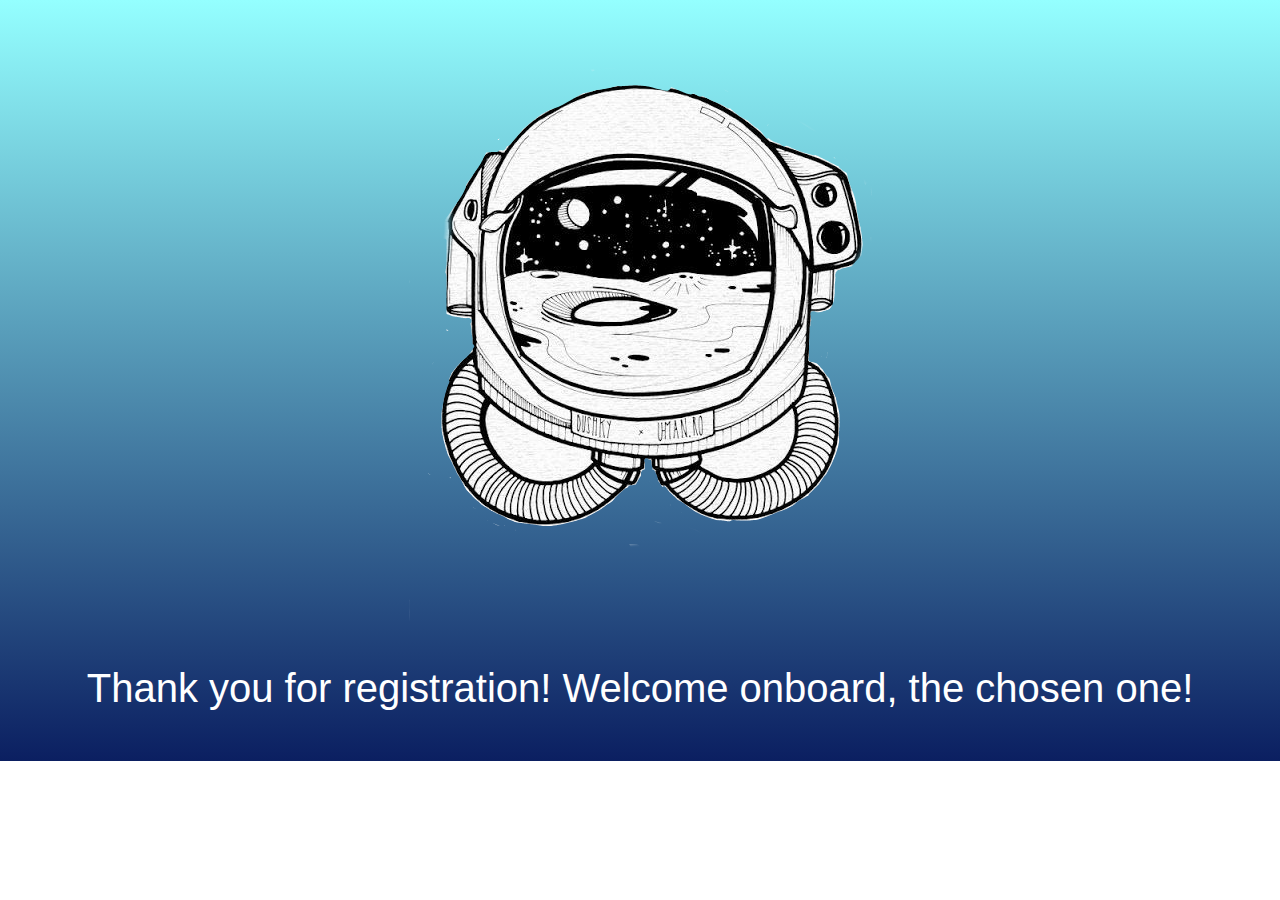
<file: elon-musk/thanks.html>
<!DOCTYPE html>
<html lang="en">
<head>
    <link rel="stylesheet" href="./styles/thanks.css">
    <meta charset="UTF-8">
    <meta name="viewport" content="width=device-width, initial-scale=1.0">
    <meta http-equiv="X-UA-Compatible" content="ie=edge">
    <title>Thank you</title>
</head>
<body>
    <img src="./images/spaceman.png" alt="Image os space helmet">
    <p>Thank you for registration! Welcome onboard, the chosen one!</p>
</body>
</html>
</file>
<file: styles/main.css>
body {
   background: linear-gradient(to bottom, #94FFFF 0%, #0B1F61 100%);
   background-repeat: no-repeat;
   font-family: -apple-system, BlinkMacSystemFont, 'Segoe UI', Roboto, Oxygen, Ubuntu, Cantarell, 'Open Sans', 'Helvetica Neue', sans-serif;
   font-size: 20px;
}

.stars {
    position: relative;
    top: -450px;
    right: 150px;
}

.musk-image {
    margin-left: 370px;
    box-shadow: 7px 7px 5px rgba(0,0,0,0.6); 
}

.click-image {
    box-shadow: 7px 7px 5px rgba(0,0,0,0.6);
}

h1.large-name {
    margin-left: 610px;
    color: darkslategray;
    text-transform: uppercase;
}

.quote {
    font-style: italic;
    margin-left: 500px;
}

.author {
    font-family: 'Courier New', Courier, monospace;
    margin-left: 500px;
}

.about-musk {
    margin: 20px 150px 20px 150px;
    line-height: 30px;
}

.who-is {
    margin-left: 70px;
}

.funny-table {
    color: white;
    position: absolute;
    bottom: -640px;
    right: 410px;
    
}

.genius {
    font-size: 30px;
    color: darkslategray;
}

.achievements-names {
    color: white;
    position: absolute;
    bottom: -970px;
    margin-left: 250px;
    padding-bottom: 100px;
    font-size: 40px;
}

.tesla-symbol {
    position: absolute;
    margin-left: 620px;
    top: 1700px;
}

.achievements-list {
    margin-top: 300px;
    margin-left: 290px;
}

.spacex-symbol {
    position: absolute;
    bottom: -1300px;
    left: 50px;
}

.hyperloop-symbol {
    position: absolute;
    bottom: -1180px;
    right: 30px;
}

.list-item {
    color: white;
}

.more-info {
    color: white;
    padding-top: 100px;
    margin-left: 300px;
    font-family: 'Segoe UI', Tahoma, Geneva, Verdana, sans-serif;
    font-size: 30px;
}

.click-image {
    margin-left: 470px;
    margin-top: 50px;
}

.video {
    position: absolute;
    right: 435px;
    top: 3200px;
}
.future {
    opacity: 0.5;
    bottom: 75px;
}

.about-video {
    font-family: 'Segoe UI', Tahoma, Geneva, Verdana, sans-serif;
    color: white;
    padding-left: 470px;
    position: relative;
    top: 100px;
}

.site-item {
    list-style: none;
    text-decoration: none;
}

a {
    text-decoration: none;
}

.site-navigation {
    margin-left: 0px;
    padding-left: 0px;
    list-style: none;
}

.site-navigation .site-item {
    float: left;
}

ul.site-navigation a {
    display: block;
    width: 5em;
    padding:10px;
    margin: 0 5px;
    background-color: #5b96ad;
    text-decoration: none;
    color: white;
    text-align: center;
    border-radius: 5%;
}

ul.site-navigation a:hover {
    background-color: rgb(65, 62, 62);
    color: #719ed8;
    color: #719ed8;
}
</file>
<file: elon-musk/styles/main.css>
body {
   background: linear-gradient(to bottom, #94FFFF 0%, #0B1F61 100%);
   background-repeat: no-repeat;
   font-family: -apple-system, BlinkMacSystemFont, 'Segoe UI', Roboto, Oxygen, Ubuntu, Cantarell, 'Open Sans', 'Helvetica Neue', sans-serif;
   font-size: 20px;
}

.stars {
    position: relative;
    top: -450px;
    right: 150px;
}

.musk-image {
    margin-left: 370px;
    box-shadow: 7px 7px 5px rgba(0,0,0,0.6); 
}

.click-image {
    box-shadow: 7px 7px 5px rgba(0,0,0,0.6);
}

h1.large-name {
    margin-left: 610px;
    color: darkslategray;
    text-transform: uppercase;
}

.quote {
    font-style: italic;
    margin-left: 500px;
}

.author {
    font-family: 'Courier New', Courier, monospace;
    margin-left: 500px;
}

.about-musk {
    margin: 20px 150px 20px 150px;
    line-height: 30px;
}

.who-is {
    margin-left: 70px;
}

.funny-table {
    color: white;
    position: absolute;
    bottom: -640px;
    right: 410px;
    
}

.genius {
    font-size: 30px;
    color: darkslategray;
}

.achievements-names {
    color: white;
    position: absolute;
    bottom: -970px;
    margin-left: 250px;
    padding-bottom: 100px;
    font-size: 40px;
}

.tesla-symbol {
    position: absolute;
    margin-left: 620px;
    top: 1700px;
}

.achievements-list {
    margin-top: 300px;
    margin-left: 290px;
}

.spacex-symbol {
    position: absolute;
    bottom: -1300px;
    left: 50px;
}

.hyperloop-symbol {
    position: absolute;
    bottom: -1180px;
    right: 30px;
}

.list-item {
    color: white;
}

.more-info {
    color: white;
    padding-top: 100px;
    margin-left: 300px;
    font-family: 'Segoe UI', Tahoma, Geneva, Verdana, sans-serif;
    font-size: 30px;
}

.click-image {
    margin-left: 470px;
    margin-top: 50px;
}

.video {
    position: absolute;
    right: 435px;
    top: 3200px;
}
.future {
    opacity: 0.5;
    bottom: 75px;
}

.about-video {
    font-family: 'Segoe UI', Tahoma, Geneva, Verdana, sans-serif;
    color: white;
    padding-left: 470px;
    position: relative;
    top: 100px;
}

.site-item {
    list-style: none;
    text-decoration: none;
}

a {
    text-decoration: none;
}

.site-navigation {
    margin-left: 0px;
    padding-left: 0px;
    list-style: none;
}

.site-navigation .site-item {
    float: left;
}

ul.site-navigation a {
    display: block;
    width: 5em;
    padding:10px;
    margin: 0 5px;
    background-color: #5b96ad;
    text-decoration: none;
    color: white;
    text-align: center;
    border-radius: 5%;
}

ul.site-navigation a:hover {
    background-color: rgb(65, 62, 62);
    color: #719ed8;
    color: #719ed8;
}
</file>
<file: game/style.css>
/**********************************************
*** GENERAL
**********************************************/

* {
    margin: 0;
    padding: 0;
    box-sizing: border-box;
    
}

.clearfix::after {
    content: "";
    display: table;
    clear: both;
}

body {
    background-image: linear-gradient(rgba(62, 20, 20, 0.4), rgba(62, 20, 20, 0.4)), url(back.jpg);
    background-size: cover;
    background-position: center;
    font-family: Lato;
    font-weight: 300;
    position: relative;
    height: 100vh;
    color: #555;
}

.wrapper {
    width: 1000px;
    position: absolute;
    top: 50%;
    left: 50%;
    transform: translate(-50%, -50%);
    background-color: #fff;
    box-shadow: 0px 10px 50px rgba(0, 0, 0, 0.3);
    overflow: hidden;
}

.player-0-panel,
.player-1-panel {
    width: 50%;
    float: left;
    height: 600px;
    padding: 100px;
}



/**********************************************
*** PLAYERS
**********************************************/

.player-name {
    font-size: 40px;
    text-align: center;
    text-transform: uppercase;
    letter-spacing: 2px;
    font-weight: 100;
    margin-top: 20px;
    margin-bottom: 10px;
    position: relative;
}

.player-score {
    text-align: center;
    font-size: 80px;
    font-weight: 100;
    color: #EB4D4D;
    margin-bottom: 130px;
}

.active { background-color: #f7f7f7; }
.active .player-name { font-weight: 300; }

.active .player-name::after {
    content: "\2022";
    font-size: 47px;
    position: absolute;
    color: #EB4D4D;
    top: -7px;
    right: 10px;
    
}

.player-current-box {
    background-color: #EB4D4D;
    color: #fff;
    width: 40%;
    margin: 0 auto;
    padding: 12px;
    text-align: center;
}

.player-current-label {
    text-transform: uppercase;
    margin-bottom: 10px;
    font-size: 12px;
    color: #222;
}

.player-current-score {
    font-size: 30px;
}

button {
    position: absolute;
    width: 200px;
    left: 50%;
    transform: translateX(-50%);
    color: #555;
    background: none;
    border: none;
    font-family: Lato;
    font-size: 20px;
    text-transform: uppercase;
    cursor: pointer;
    font-weight: 300;
    transition: background-color 0.3s, color 0.3s;
}

button:hover { font-weight: 600; }
button:hover i { margin-right: 20px; }

button:focus {
    outline: none;
}

i {
    color: #EB4D4D;
    display: inline-block;
    margin-right: 15px;
    font-size: 32px;
    line-height: 1;
    vertical-align: text-top;
    margin-top: -4px;
    transition: margin 0.3s;
}

.btn-new { top: 45px;}
.btn-roll { top: 403px;}
.btn-hold { top: 467px;}

.dice {
    position: absolute;
    left: 50%;
    top: 178px;
    transform: translateX(-50%);
    height: 100px;
    box-shadow: 0px 10px 60px rgba(0, 0, 0, 0.10);
}

.winner { background-color: #f7f7f7; }
.winner .player-name { font-weight: 300; color: #EB4D4D; }
</file>
<file: styles/registration.css>
html,
body {
  background: linear-gradient(to bottom, #94FFFF 0%, #0B1F61 100%);
  text-align: center;
  font-family: 'Raleway', Helvetica, sans-serif;
  min-width: 320px;
  font-family: -apple-system, BlinkMacSystemFont, 'Segoe UI', Roboto, Oxygen, Ubuntu, Cantarell, 'Open Sans', 'Helvetica Neue', sans-serif;
  font-size: 19px;
}

h1 {
  color: darkslategray;
}

header {
  font-size: 2em;
  font-weight: bold;
  margin: 20px;
}

#form-outer {
  background-color: rgb(127, 189, 247);
  margin: 0 auto;
  border-radius: 4px;
  width: 75%;
  max-width: 900px;
  padding: 10px;
  padding-top: 20px;
}

.labels {
  display: inline-block;
  text-align: right;
  width: 40%;
  padding: 5px;
  vertical-align: top;
  margin-top: 10px;
}

.rightTab {
  display: inline-block;
  text-align: left;
  width: 48%;
  vertical-align: middle;
}

.input-field {
  height: 20px;
  width: 280px;
  padding: 5px;
  margin: 10px;
  border: 1px solid #c0c0c0;
  border-radius: 2px;
}

#userAge {
  width: 40px;
}

.userRatings,
input[type="checkbox"] {
  float: left;
  margin-right: 5px;
}

#submit {
  background-color: #4583aa;
  border-radius: 4px;
  color: white;
  font-size: 1em;
  height: 40px;
  width: 96px;
  margin: 10px;
  border: 0px solid;
}

#submit:hover {
   background-color:#294d64;
   color: white;
}

.dropdown {
  height: 35px;
  width: 140px;
  padding: 5px;
  margin: 10px;  
  margin-top: 15px;
  border: 1px solid #c0c0c0;
  border-radius: 2px;
}

.radio, .checkbox {
  position: relative;
  left: -43px;
  margin-left: 10px;
  display: block;
  padding-bottom: 10px;
}

@media screen and (max-width: 833px) {
  .input-field {
    width: 80%;
  }
  select {
    width: 90%;
  }
}

@media screen and (max-width: 520px) {
  .labels {
    width: 100%;
    text-align: left;
  }
  .rightTab {
    width: 80%;
    float: left;
  }
  .input-field {
    width: 100%;
  }
  select {
    width: 100%;
  }
}
</file>
<file: styles/thanks.css>
body {
    background: linear-gradient(to bottom, #94FFFF 0%, #0B1F61 100%);
    background-repeat: no-repeat;
    font-family: -apple-system, BlinkMacSystemFont, 'Segoe UI', Roboto, Oxygen, Ubuntu, Cantarell, 'Open Sans', 'Helvetica Neue', sans-serif;
    font-size: 20px;
    text-align: center;
 }
 img {
     margin-top: 60px;
 }

 p {
     font-size: 40px;
     color: white;
     margin-bottom: 50px;
 }
</file>
<file: elon-musk/styles/registration.css>
html,
body {
  background: linear-gradient(to bottom, #94FFFF 0%, #0B1F61 100%);
  text-align: center;
  font-family: 'Raleway', Helvetica, sans-serif;
  min-width: 320px;
  font-family: -apple-system, BlinkMacSystemFont, 'Segoe UI', Roboto, Oxygen, Ubuntu, Cantarell, 'Open Sans', 'Helvetica Neue', sans-serif;
  font-size: 19px;
}

h1 {
  color: darkslategray;
}

header {
  font-size: 2em;
  font-weight: bold;
  margin: 20px;
}

#form-outer {
  background-color: rgb(127, 189, 247);
  margin: 0 auto;
  border-radius: 4px;
  width: 75%;
  max-width: 900px;
  padding: 10px;
  padding-top: 20px;
}

.labels {
  display: inline-block;
  text-align: right;
  width: 40%;
  padding: 5px;
  vertical-align: top;
  margin-top: 10px;
}

.rightTab {
  display: inline-block;
  text-align: left;
  width: 48%;
  vertical-align: middle;
}

.input-field {
  height: 20px;
  width: 280px;
  padding: 5px;
  margin: 10px;
  border: 1px solid #c0c0c0;
  border-radius: 2px;
}

#userAge {
  width: 40px;
}

.userRatings,
input[type="checkbox"] {
  float: left;
  margin-right: 5px;
}

#submit {
  background-color: #4583aa;
  border-radius: 4px;
  color: white;
  font-size: 1em;
  height: 40px;
  width: 96px;
  margin: 10px;
  border: 0px solid;
}

#submit:hover {
   background-color:#294d64;
   color: white;
}

.dropdown {
  height: 35px;
  width: 140px;
  padding: 5px;
  margin: 10px;  
  margin-top: 15px;
  border: 1px solid #c0c0c0;
  border-radius: 2px;
}

.radio, .checkbox {
  position: relative;
  left: -43px;
  margin-left: 10px;
  display: block;
  padding-bottom: 10px;
}

@media screen and (max-width: 833px) {
  .input-field {
    width: 80%;
  }
  select {
    width: 90%;
  }
}

@media screen and (max-width: 520px) {
  .labels {
    width: 100%;
    text-align: left;
  }
  .rightTab {
    width: 80%;
    float: left;
  }
  .input-field {
    width: 100%;
  }
  select {
    width: 100%;
  }
}
</file>
<file: elon-musk/styles/thanks.css>
body {
    background: linear-gradient(to bottom, #94FFFF 0%, #0B1F61 100%);
    background-repeat: no-repeat;
    font-family: -apple-system, BlinkMacSystemFont, 'Segoe UI', Roboto, Oxygen, Ubuntu, Cantarell, 'Open Sans', 'Helvetica Neue', sans-serif;
    font-size: 20px;
    text-align: center;
 }
 img {
     margin-top: 60px;
 }

 p {
     font-size: 40px;
     color: white;
     margin-bottom: 50px;
 }
</file>
